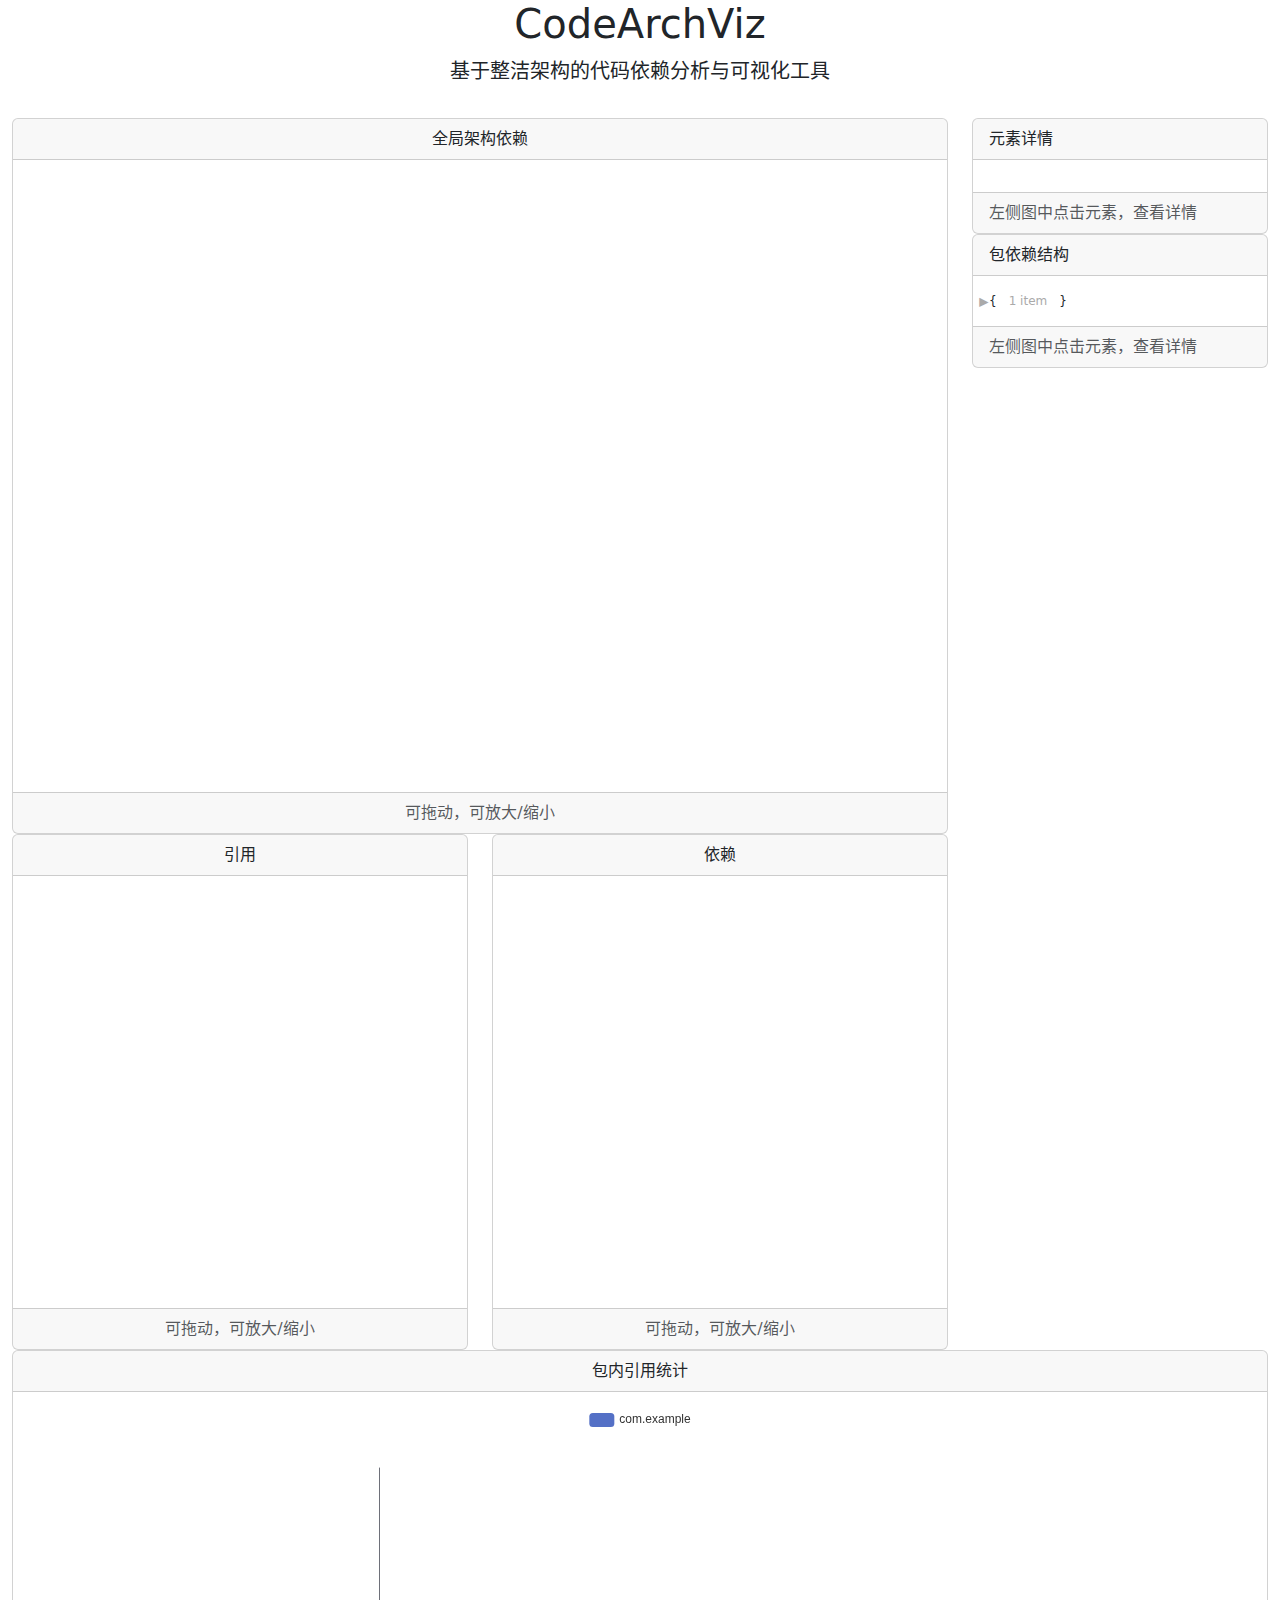
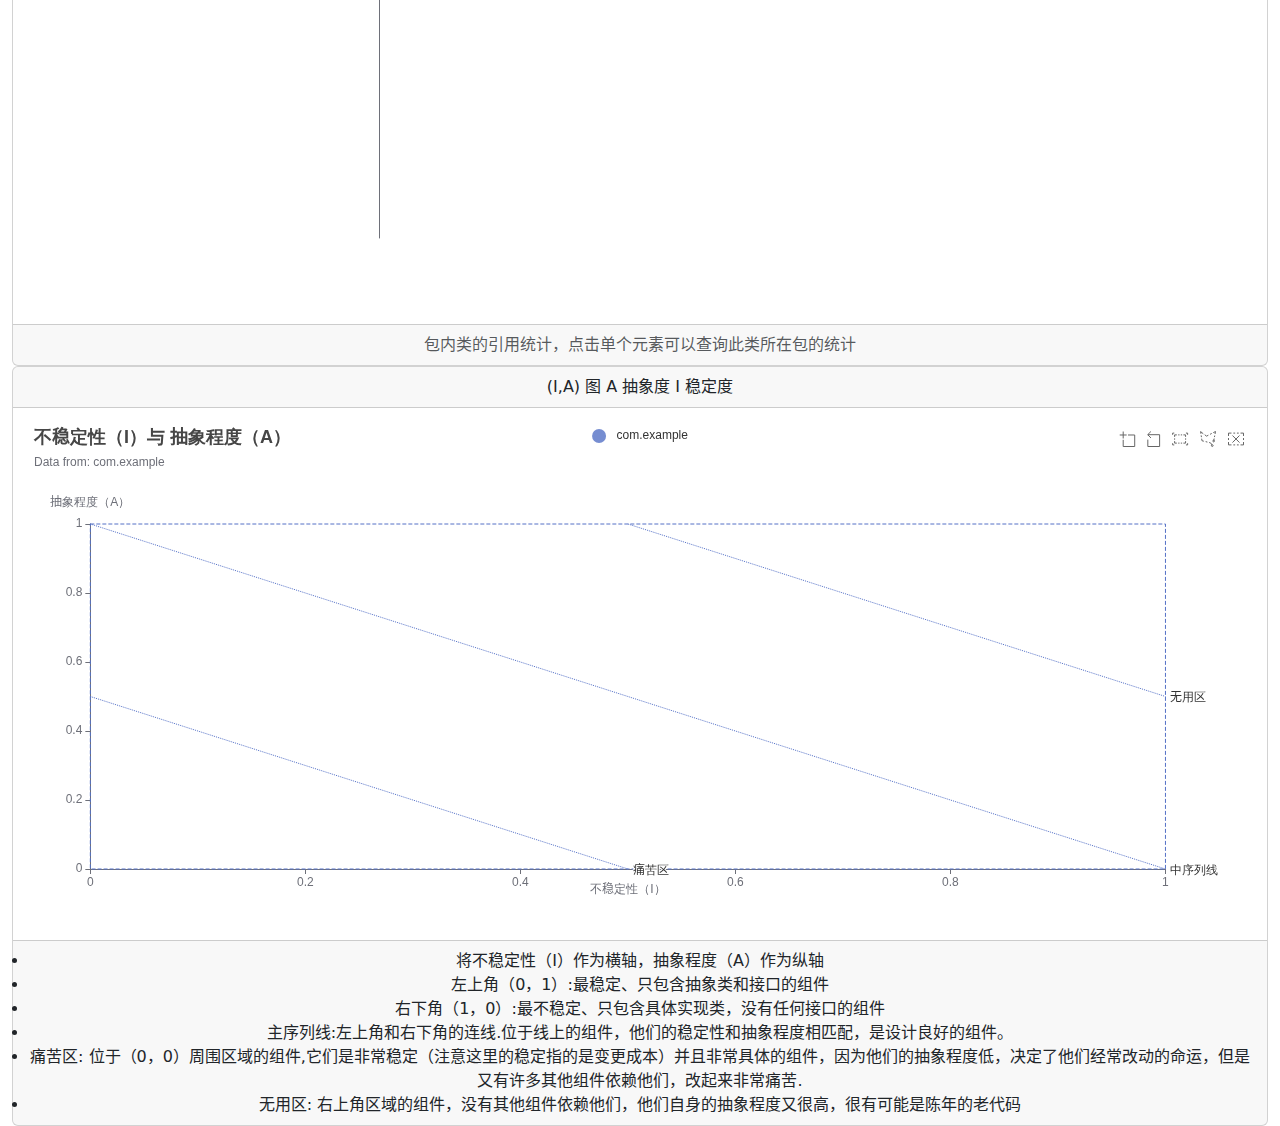
<file: codearchviz/view_ec/index.html>
<!DOCTYPE html>
<html lang="zh-CN" style="height: 100%">
<head>
    <meta charset="utf-8">
    <title>CodeArchViz - 代码架构可视化工具</title>
    <!-- spring boot -->
    <link href="https://cdn.bootcdn.net/ajax/libs/twitter-bootstrap/5.0.2/css/bootstrap.min.css" rel="stylesheet">
    <link href="css/jquery.json-viewer.css" rel="stylesheet">
</head>
<body style="margin: 0">

<div class="container-fluid" style="margin-bottom: 100px;">
    <div class="row">
        <div class="col-12 text-center mb-3">
            <h1>CodeArchViz</h1>
            <p class="lead">基于整洁架构的代码依赖分析与可视化工具</p>
        </div>
    </div>
    <div class="row">
        <div class="col-9">
            <div class="row">
                <div class="col-12">
                    <div class="card text-center">
                        <div class="card-header">
                            全局架构依赖
                        </div>
                        <div class="card-body">
                            <!-- 全局图 -->
                            <div id="graph" style="height: 600px;"></div>
                        </div>
                        <div class="card-footer text-muted">
                            可拖动，可放大/缩小
                        </div>
                    </div>
                </div>
            </div>
            <div class="row">
                <div class="col-6">
                    <div class="card text-center">
                        <div class="card-header">
                            引用
                        </div>
                        <div class="card-body">
                            <!-- 单个对象 关系图 -->
                            <div id="graph_left_tree" style="height: 400px;"></div>
                        </div>
                        <div class="card-footer text-muted">
                            可拖动，可放大/缩小
                        </div>
                    </div>
                </div>
                <div class="col-6">
                    <div class="card text-center">
                        <div class="card-header">
                            依赖
                        </div>
                        <div class="card-body">
                            <!-- 单个对象 树图 -->
                            <div id="graph_right_tree" style="height: 400px;"></div>
                        </div>
                        <div class="card-footer text-muted">
                            可拖动，可放大/缩小
                        </div>
                    </div>
                </div>
            </div>
        </div>

        <div class="col-3">
            <div class="card">
                <div class="card-header">
                    元素详情
                </div>
                <div class="card-body">
                    <!-- 详情 -->
                    <div id="json-render" style="font-size: 12px;"></div>
                </div>
                <div class="card-footer text-muted">
                    左侧图中点击元素，查看详情
                </div>
            </div>

            <div class="card">
                <div class="card-header">
                    包依赖结构
                </div>
                <div class="card-body">
                    <!-- 详情 -->
                    <div id="package-json-render" style="font-size: 12px;"></div>
                </div>
                <div class="card-footer text-muted">
                    左侧图中点击元素，查看详情
                </div>
            </div>

        </div>
    </div>
    <div class="row">
        <div class="col-12">
            <div class="card text-center">
                <div class="card-header">
                    包内引用统计
                </div>
                <div class="card-body">
                    <div id="graph_top_ref" style="height: 500px;"></div>
                </div>
                <div class="card-footer text-muted">
                    包内类的引用统计，点击单个元素可以查询此类所在包的统计
                </div>
            </div>

        </div>
    </div>
    <div class="row">
        <div class="col-12">
            <div class="card text-center">
                <div class="card-header">
                    (I,A) 图
                    A 抽象度
                    I 稳定度
                </div>
                <div class="card-body">
                    <div id="fan_in_out" style="height: 500px;"></div>
                </div>
                <div class="card-footer">
                    <ul class="list-group">
                        <li>
                            将不稳定性（I）作为横轴，抽象程度（A）作为纵轴
                        </li>
                        <li>
                            左上角（0，1）:最稳定、只包含抽象类和接口的组件
                        </li>
                        <li>
                            右下角（1，0）:最不稳定、只包含具体实现类，没有任何接口的组件
                        </li>
                        <li>
                            主序列线:左上角和右下角的连线.位于线上的组件，他们的稳定性和抽象程度相匹配，是设计良好的组件。
                        </li>
                        <li>
                            痛苦区:
                            位于（0，0）周围区域的组件,它们是非常稳定（注意这里的稳定指的是变更成本）并且非常具体的组件，因为他们的抽象程度低，决定了他们经常改动的命运，但是又有许多其他组件依赖他们，改起来非常痛苦.
                        </li>
                        <li>
                            无用区: 右上角区域的组件，没有其他组件依赖他们，他们自身的抽象程度又很高，很有可能是陈年的老代码
                        </li>
                    </ul>
                </div>
            </div>

        </div>
    </div>
</div>

<!-- echarts -->
<script type="text/javascript" src="js/echarts.js"></script>
<!-- 数据 -->
<script type="text/javascript" src="./source_json_data.js"></script>
<!-- 全局关系图 （全局图、引用、依赖）3个图，并且关联了点击json-->
<script type="text/javascript" src="./convert_data_all_package.js"></script>
<!-- json 序列化 -->
<script src="js/jquery-1.11.0.min.js"></script>
<script src="js/jquery.json-viewer.js"></script>
<!-- 单个依赖图 关系图-->
<script type="text/javascript" src="./convert_data_left_tree.js"></script>
<!-- 单个依赖图 树 -->
<script type="text/javascript" src="./convert_data_right_tree.js"></script>

<script type="text/javascript" src="render_tree_graph.js"></script>

<!-- 统计图 -->
<script type="text/javascript" src="./render_statistics.js"></script>

<!-- Fan-In/Fan-Out 图 -->
<script type="text/javascript" src="./render_fan_in_out.js"></script>

<!-- 包依赖 图 -->
<script type="text/javascript" src="./render_package_dependency.js"></script>


<script type="text/javascript">

    const globeData = data;
    render_tree_graph({
        globeData: data,
        searchPackage: "com.example",
        maxPackageDeepLevel: 5,
        clickFunc: function (singleData) {
            render_statistics(globeData, singleData.package, {limit: 20});
        }
    });
    render_statistics(globeData, "com.example", {limit: 20});
    render_fan_in_out(globeData, "com.example");

    render_package_dependency(globeData, {
        divId: "#package-json-render",
        searchPackages: ["com.example"],
        excludePackages: [],
        collapsed: true,
        withQuotes: false
    });
</script>
</body>
</html>
</file>
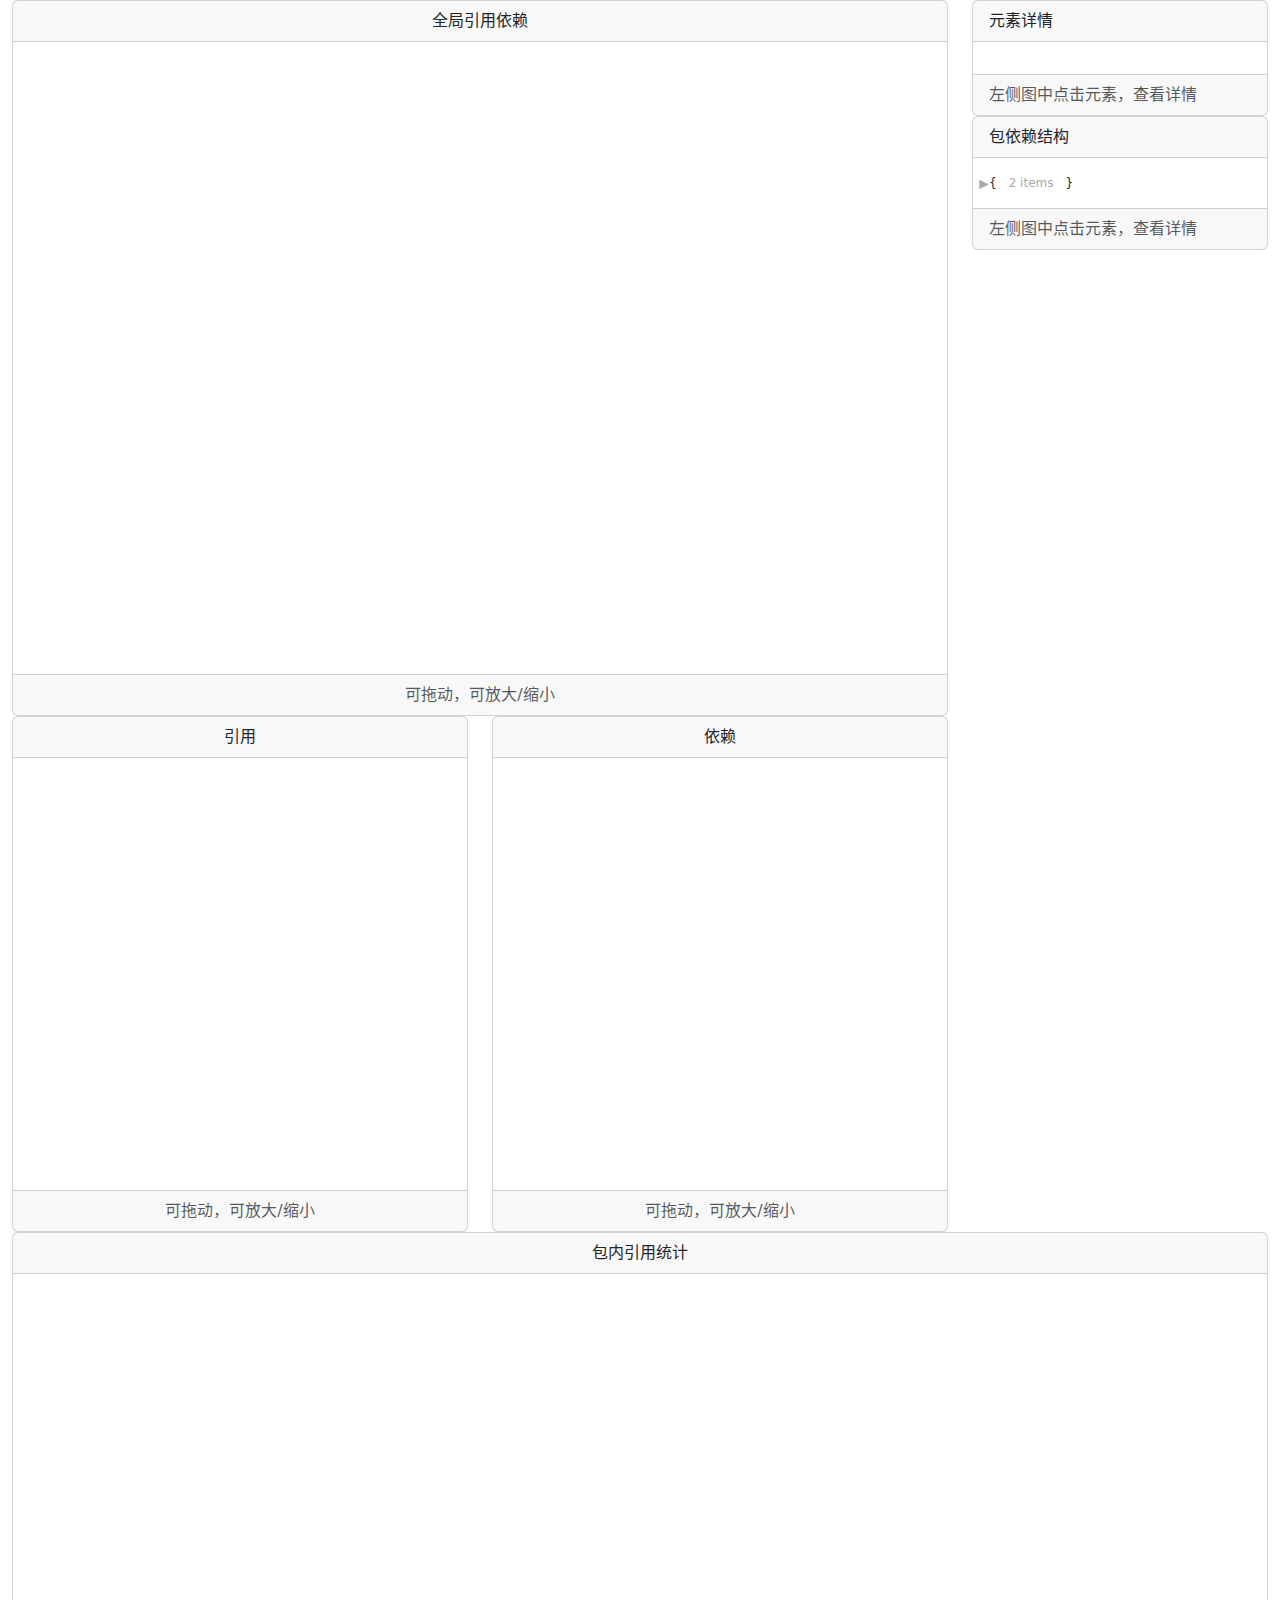
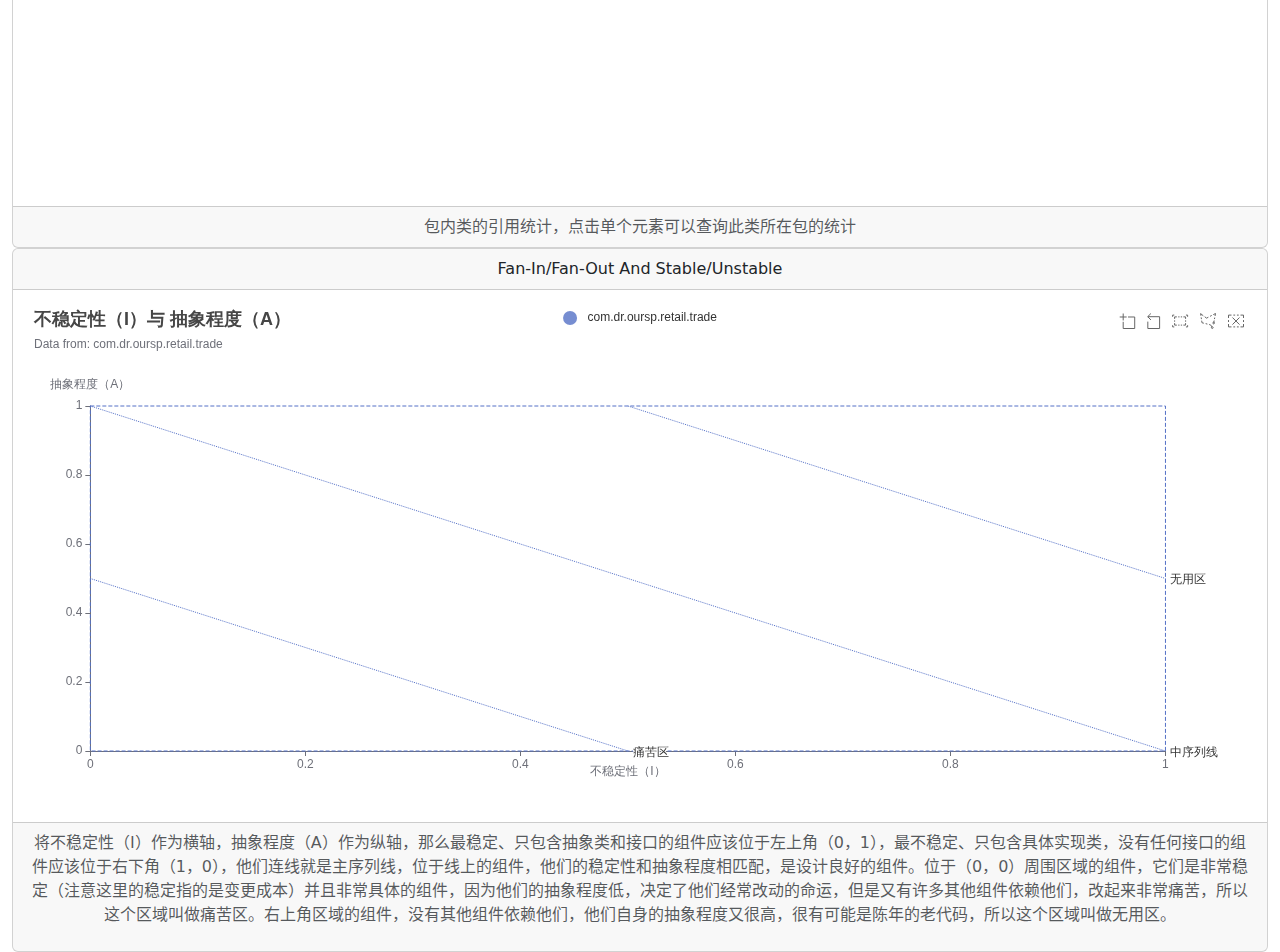
<file: scan/view_ec/index.html>
<!DOCTYPE html>
<html lang="zh-CN" style="height: 100%">
<head>
    <meta charset="utf-8">
    <title>Java 代码依赖关系</title>
    <!-- spring boot -->
    <link href="https://cdn.bootcdn.net/ajax/libs/twitter-bootstrap/5.0.2/css/bootstrap.min.css" rel="stylesheet">
    <link href="css/jquery.json-viewer.css" rel="stylesheet">
</head>
<body style="margin: 0">

<div class="container-fluid" style="margin-bottom: 100px;">
    <div class="row">
        <div class="col-9">
            <div class="row">
                <div class="col-12">
                    <div class="card text-center">
                        <div class="card-header">
                            全局引用依赖
                        </div>
                        <div class="card-body">
                            <!-- 全局图 -->
                            <div id="graph" style="height: 600px;"></div>
                        </div>
                        <div class="card-footer text-muted">
                            可拖动，可放大/缩小
                        </div>
                    </div>
                </div>
            </div>
            <div class="row">
                <div class="col-6">
                    <div class="card text-center">
                        <div class="card-header">
                            引用
                        </div>
                        <div class="card-body">
                            <!-- 单个对象 关系图 -->
                            <div id="graph_left_tree" style="height: 400px;"></div>
                        </div>
                        <div class="card-footer text-muted">
                            可拖动，可放大/缩小
                        </div>
                    </div>
                </div>
                <div class="col-6">
                    <div class="card text-center">
                        <div class="card-header">
                            依赖
                        </div>
                        <div class="card-body">
                            <!-- 单个对象 树图 -->
                            <div id="graph_right_tree" style="height: 400px;"></div>
                        </div>
                        <div class="card-footer text-muted">
                            可拖动，可放大/缩小
                        </div>
                    </div>
                </div>
            </div>
        </div>

        <div class="col-3">
            <div class="card">
                <div class="card-header">
                    元素详情
                </div>
                <div class="card-body">
                    <!-- 详情 -->
                    <div id="json-render" style="font-size: 12px;"></div>
                </div>
                <div class="card-footer text-muted">
                    左侧图中点击元素，查看详情
                </div>
            </div>

            <div class="card">
                <div class="card-header">
                    包依赖结构
                </div>
                <div class="card-body">
                    <!-- 详情 -->
                    <div id="package-json-render" style="font-size: 12px;"></div>
                </div>
                <div class="card-footer text-muted">
                    左侧图中点击元素，查看详情
                </div>
            </div>

        </div>
    </div>
    <div class="row">
        <div class="col-12">
            <div class="card text-center">
                <div class="card-header">
                    包内引用统计
                </div>
                <div class="card-body">
                    <div id="graph_top_ref" style="height: 500px;"></div>
                </div>
                <div class="card-footer text-muted">
                    包内类的引用统计，点击单个元素可以查询此类所在包的统计
                </div>
            </div>

        </div>
    </div>
    <div class="row">
        <div class="col-12">
            <div class="card text-center">
                <div class="card-header">
                    Fan-In/Fan-Out And Stable/Unstable
                </div>
                <div class="card-body">
                    <div id="fan_in_out" style="height: 500px;"></div>
                </div>
                <div class="card-footer text-muted">
                    <p>
                        将不稳定性（I）作为横轴，抽象程度（A）作为纵轴，那么最稳定、只包含抽象类和接口的组件应该位于左上角（0，1），最不稳定、只包含具体实现类，没有任何接口的组件应该位于右下角（1，0），他们连线就是主序列线，位于线上的组件，他们的稳定性和抽象程度相匹配，是设计良好的组件。位于（0，0）周围区域的组件，它们是非常稳定（注意这里的稳定指的是变更成本）并且非常具体的组件，因为他们的抽象程度低，决定了他们经常改动的命运，但是又有许多其他组件依赖他们，改起来非常痛苦，所以这个区域叫做痛苦区。右上角区域的组件，没有其他组件依赖他们，他们自身的抽象程度又很高，很有可能是陈年的老代码，所以这个区域叫做无用区。
                    </p>
                </div>
            </div>

        </div>
    </div>
</div>

<!-- echarts -->
<script type="text/javascript" src="js/echarts.js"></script>
<!-- 数据 -->
<script type="text/javascript" src="./source_json_data.js"></script>
<!-- 全局关系图 （全局图、引用、依赖）3个图，并且关联了点击json-->
<script type="text/javascript" src="./convert_data_all_package.js"></script>
<!-- json 序列化 -->
<script src="js/jquery-1.11.0.min.js"></script>
<script src="js/jquery.json-viewer.js"></script>
<!-- 单个依赖图 关系图-->
<script type="text/javascript" src="./convert_data_left_tree.js"></script>
<!-- 单个依赖图 树 -->
<script type="text/javascript" src="./convert_data_right_tree.js"></script>

<script type="text/javascript" src="render_tree_graph.js"></script>

<!-- 统计图 -->
<script type="text/javascript" src="./render_statistics.js"></script>

<!-- Fan-In/Fan-Out 图 -->
<script type="text/javascript" src="./render_fan_in_out.js"></script>

<!-- 包依赖 图 -->
<script type="text/javascript" src="./render_package_dependency.js"></script>


<script type="text/javascript">

    const globeData = data;
    render_tree_graph({
        globeData: data,
        searchPackage: "com.dr.oursp.retail",
        maxPackageDeepLevel: 5,
        clickFunc: function (singleData) {
            render_statistics(globeData, singleData.package, {limit: 20});
        }
    });
    render_statistics(globeData, "com.dr.oursp.retail.trade", {limit: 20});
    render_fan_in_out(globeData, "com.dr.oursp.retail.trade");
    render_package_dependency(globeData, {
        divId: "#package-json-render",
        searchPackages: ["com.dr.oursp.retail.trade", "com.dr.oursp.retail.player"],
        excludePackages: ["com.dr.oursp.retail.app", "com.dr.oursp.retail.consts", "com.dr.oursp.retail.remote"],
        collapsed: true,
        withQuotes: false
    });
</script>
</body>
</html>
</file>
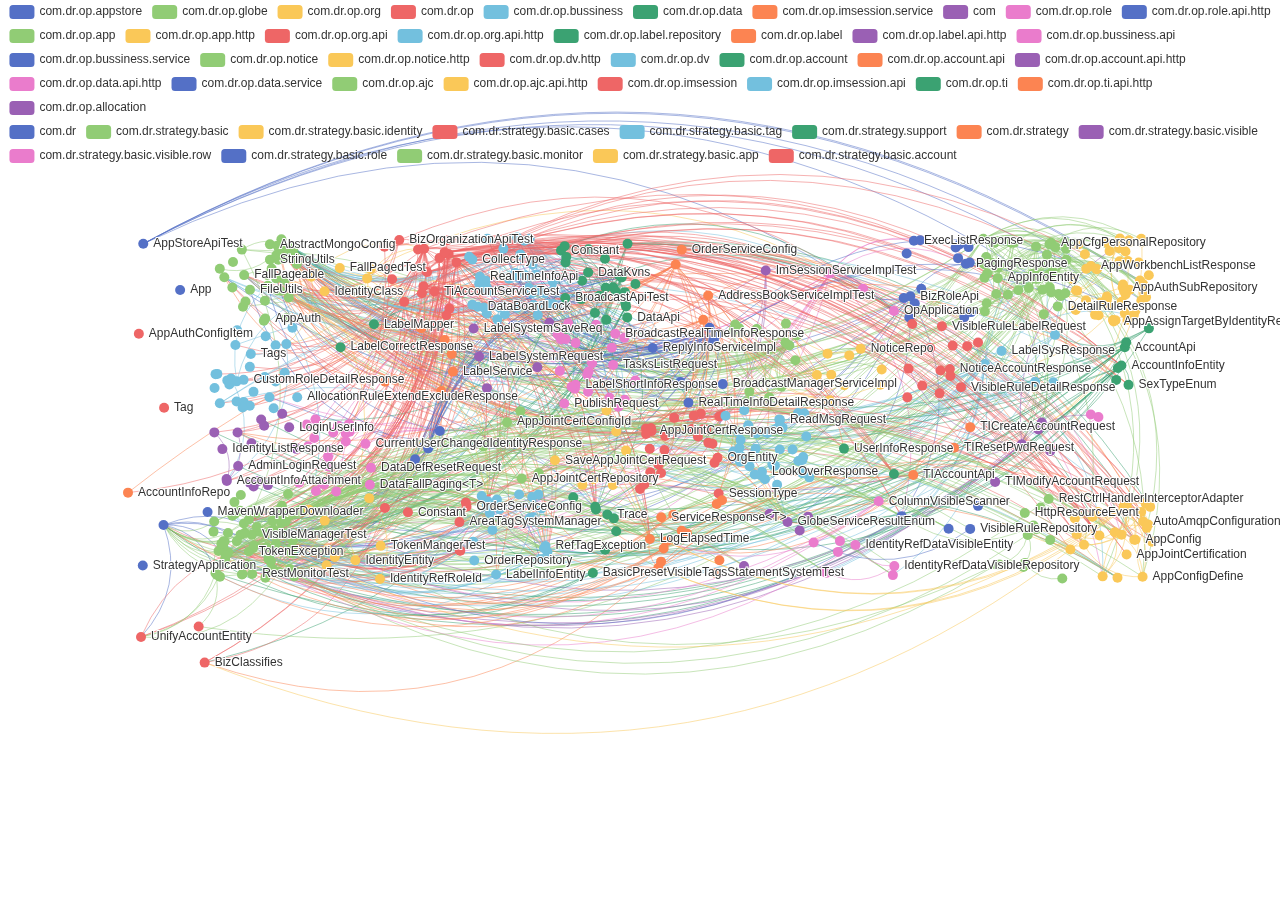
<file: scan/view_ec/graph-label-overlap.html>
<!DOCTYPE html>
<html style="height: 100%">
<head>
    <meta charset="utf-8">
</head>
<body style="height: 100%; margin: 0">
<div id="container" style="height: 100%"></div>

<script type="text/javascript" src="./echarts.js"></script>
<script type="text/javascript" src="./source_json_data.js"></script>
<script type="text/javascript" src="./convert_data.js"></script>

<script type="text/javascript">
    convert(data);

    function render() {
        var dom = document.getElementById("container");
        var myChart = echarts.init(dom);
        var app = {};

        var option;

        myChart.showLoading();
        myChart.hideLoading();
        option = {
            tooltip: {},
            legend: [
                {
                    data: graph.categories.map(function (a) {
                        return a.name;
                    })
                }
            ],
            series: [
                {
                    name: 'Les Miserables',
                    type: 'graph',
                    layout: 'none',
                    data: graph.nodes,
                    links: graph.links,
                    categories: graph.categories,
                    roam: true,
                    label: {
                        show: true,
                        position: 'right',
                        formatter: '{b}'
                    },
                    labelLayout: {
                        hideOverlap: true
                    },
                    scaleLimit: {
                        min: 0.4,
                        max: 2
                    },
                    lineStyle: {
                        color: 'source',
                        curveness: 0.3
                    }
                }
            ]
        };
        myChart.setOption(option);

        if (option && typeof option === 'object') {
            myChart.setOption(option);
        }
    }

    function render_source_link(graphCollection) {
        var dom = document.getElementById("container");
        var myChart = echarts.init(dom);
        var app = {};

        var option;

        myChart.showLoading();
        myChart.hideLoading();
        option = {
            tooltip: {},
            legend: [
                {
                    data: graphCollection.categories.map(function (a) {
                        return a.name;
                    })
                }
            ],
            series: [
                {
                    name: '引用关系',
                    type: 'graph',
                    layout: 'none',
                    data: graphCollection.nodes,
                    links: graphCollection.links,
                    categories: graphCollection.categories,
                    roam: true,
                    label: {
                        show: true,
                        position: 'right',
                        formatter: '{b}'
                    },
                    labelLayout: {
                        hideOverlap: true
                    },
                    scaleLimit: {
                        min: 0.01,
                        max: 30
                    },
                    lineStyle: {
                        color: 'source',
                        curveness: 0.3
                    }
                }
            ]
        };
        myChart.setOption(option);

        if (option && typeof option === 'object') {
            myChart.setOption(option);
        }
    }

    render_source_link(graph)

</script>
</body>
</html>
</file>
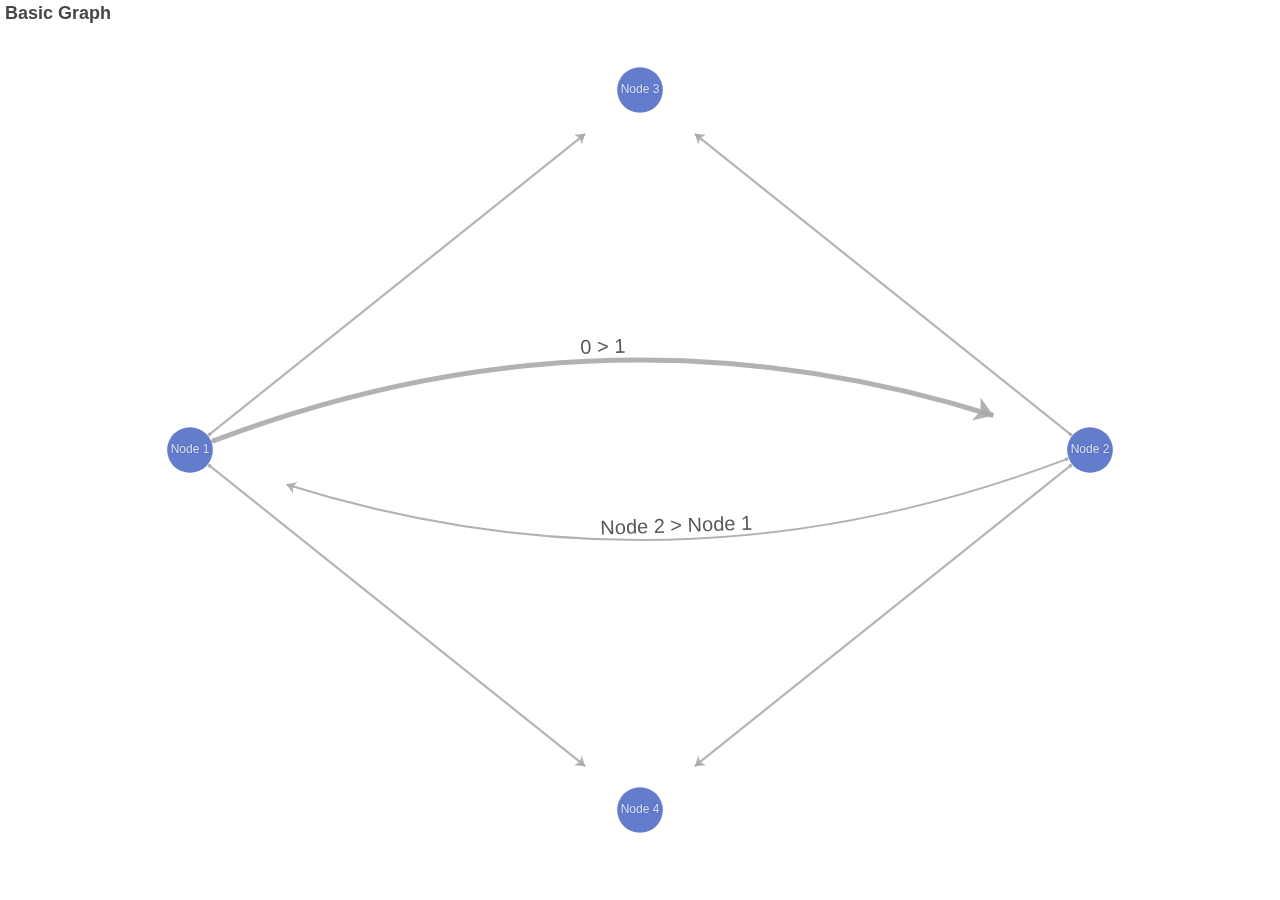
<file: scan/view_ec/graph-simple.html>
<!DOCTYPE html>
<html style="height: 100%">
<head>
    <meta charset="utf-8">
</head>
<body style="height: 100%; margin: 0">
<div id="container" style="height: 100%"></div>

<script type="text/javascript" src="./echarts.js"></script>

<script type="text/javascript">
    var dom = document.getElementById("container");
    var myChart = echarts.init(dom);
    var app = {};

    var option;


    option = {
        title: {
            text: 'Basic Graph'
        },
        tooltip: {},
        animationDurationUpdate: 1500,
        animationEasingUpdate: 'quinticInOut',
        series: [
            {
                type: 'graph',
                layout: 'none',
                symbolSize: 50,
                roam: true,
                label: {
                    show: true
                },
                edgeSymbol: ['circle', 'arrow'],
                edgeSymbolSize: [4, 10],
                edgeLabel: {
                    fontSize: 20
                },
                data: [
                    {
                        name: 'Node 1',
                        x: 300,
                        y: 300
                    },
                    {
                        name: 'Node 2',
                        x: 800,
                        y: 300
                    },
                    {
                        name: 'Node 3',
                        x: 550,
                        y: 100
                    },
                    {
                        name: 'Node 4',
                        x: 550,
                        y: 500
                    }
                ],
                // links: [],
                links: [
                    {
                        source: 0,
                        target: 1,
                        symbolSize: [5, 20],
                        label: {
                            show: true
                        },
                        lineStyle: {
                            width: 5,
                            curveness: 0.2
                        }
                    },
                    {
                        source: 'Node 2',
                        target: 'Node 1',
                        label: {
                            show: true
                        },
                        lineStyle: {
                            curveness: 0.2
                        }
                    },
                    {
                        source: 'Node 1',
                        target: 'Node 3'
                    },
                    {
                        source: 'Node 2',
                        target: 'Node 3'
                    },
                    {
                        source: 'Node 2',
                        target: 'Node 4'
                    },
                    {
                        source: 'Node 1',
                        target: 'Node 4'
                    }
                ],
                lineStyle: {
                    opacity: 0.9,
                    width: 2,
                    curveness: 0
                }
            }
        ]
    };

    if (option && typeof option === 'object') {
        myChart.setOption(option);
    }

</script>
</body>
</html>
</file>
